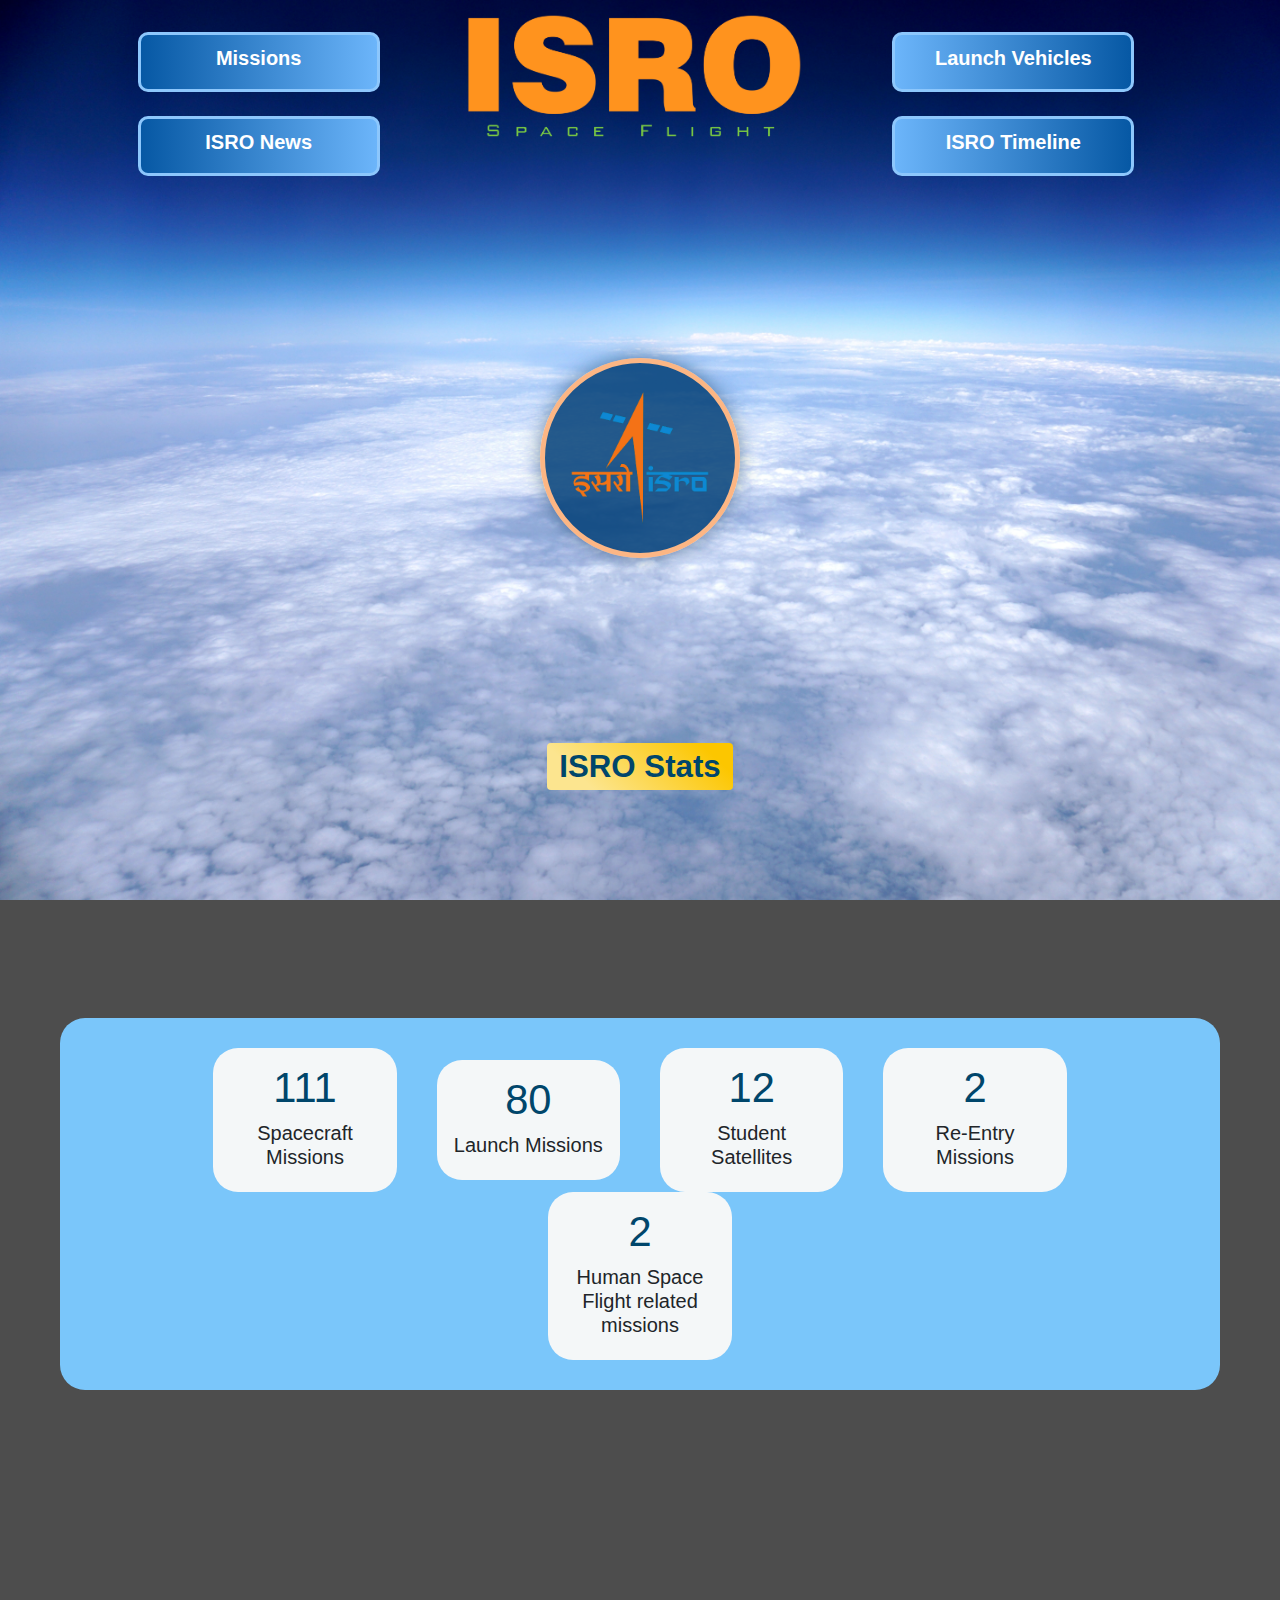
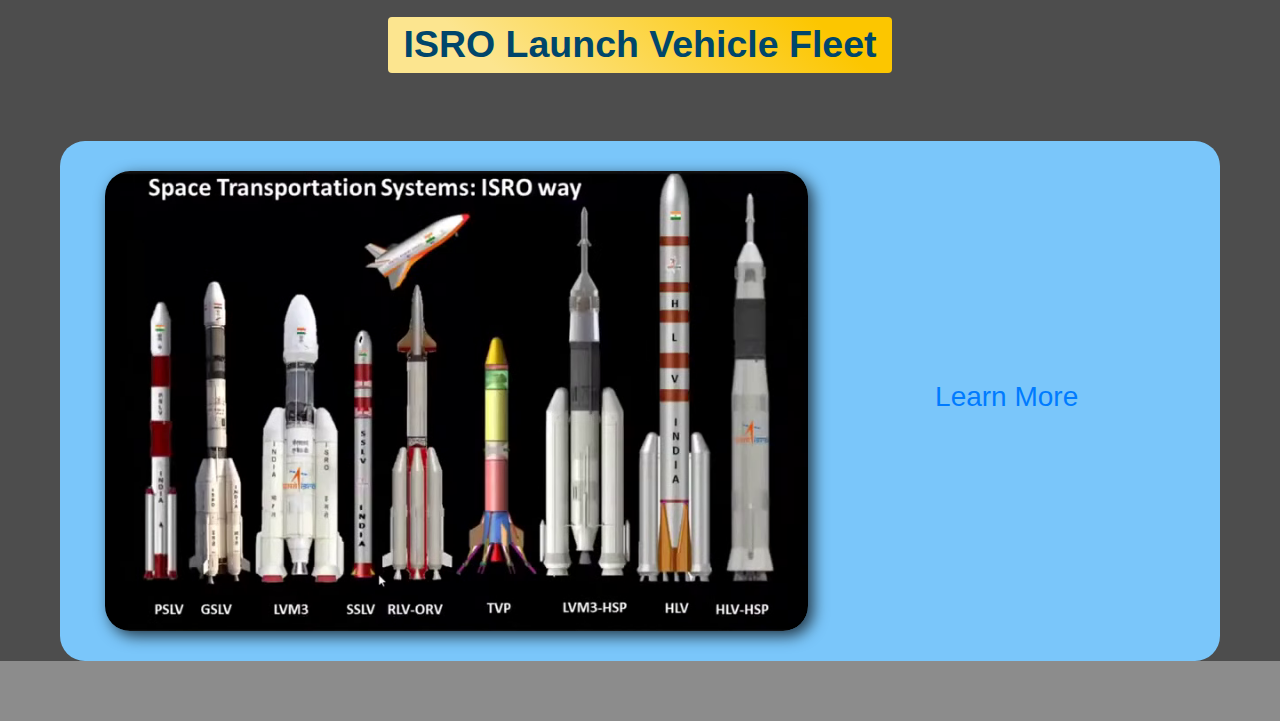
<file: templates/index.html>
<!DOCTYPE html>
<html lang="en">

<head>
  <!-- Required meta tags -->
  <meta charset="utf-8" />
  <meta name="viewport" content="width=device-width, initial-scale=1, shrink-to-fit=no" />

  <!-- Bootstrap CSS -->
  <link rel="stylesheet" href="https://maxcdn.bootstrapcdn.com/bootstrap/4.0.0/css/bootstrap.min.css"
    integrity="sha384-Gn5384xqQ1aoWXA+058RXPxPg6fy4IWvTNh0E263XmFcJlSAwiGgFAW/dAiS6JXm" crossorigin="anonymous" />
  <link rel="stylesheet" href="/static/css/style.css" />

  <title>ISRO Space Flight</title>
</head>

<body>
  <div class="container-fluid" id="nav">
    <div class="row justify-content-center">
      <div class="col-5 col-md-3 order-2 order-md-1 align-self-center">
        <div class="row mb-2 m-md-4 justify-content-center">
          <a role="button" class="btn btn-primary btn-lg " id="left" href="/missions">
            Missions
          </a>
        </div>
        <div class="row  m-md-4 justify-content-center">
          <a role="button" class="btn btn-primary btn-lg" id="left" href="/news">
            ISRO News
          </a>
        </div>
      </div>

      <div class="col-10  col-md-4 order-1 order-md-2 text-center">
        <img src="../static/assets/LOGO.png" id="MainLogo" />
      </div>
      <div class="col-5 m-2 col-md-3 order-3 order-md-3 align-self-center">
        <div class="row mb-2 m-md-4 justify-content-center">
          <a role="button" class="btn btn-primary btn-lg" id="right" href="rockets">
            Launch Vehicles
          </a>
        </div>
        <div class="row  m-md-4 justify-content-center">
          <a href="/timeline" role="button" class="btn btn-primary btn-lg" id="right">
            ISRO Timeline
          </a>
        </div>
      </div>
    </div>
    <!-- <div class="container" id="Nav2">
      <nav class="navbar navbar-expand-lg navbar-light">
  <button class="navbar-toggler" type="button" data-toggle="collapse" data-target="#navbarNavAltMarkup" aria-controls="navbarNavAltMarkup" aria-expanded="false" aria-label="Toggle navigation">
    <span class="navbar-toggler-icon"></span>
  </button>
  <div class="collapse navbar-collapse" id="navbarNavAltMarkup" style="justify-content: center;">
    <div class="navbar-nav">
      <a class="nav-item nav-link" href="#" id="first">Flagship Missions</a>
      <a class="nav-item nav-link" href="#">Indian Space Community</a>
      <a class="nav-item nav-link" href="#">Blogs</a>
      <a class="nav-item nav-link" href="#">Official Sites</a>
    </div>
  </div>
</nav>      
      </div> -->
    <div class="container">
      <div class="row justify-content-center ex">
        <a class="btn btn-primary btn-lg" id="explore" href="rockets/" role="button"></a>
      </div>
    </div>
  </div>
  <div class="conainer-fluid" id="stats">
    <div class="row justify-content-center">
      <h1><span class="badge">ISRO Stats</span></h1>
    </div>
    <div class="row justify-content-center" id="statsBox">
      <div class="col-5 col-md-2" id="SingleStatsBox">
        <h1>111</h1>
        <h5>Spacecraft Missions</h5>
      </div>
      <div class="col-5 col-md-2" id="SingleStatsBox">
        <h1>80</h1>
        <h5>Launch Missions</h5>
      </div>
      <div class="col-5 col-md-2" id="SingleStatsBox">
        <h1>12</h1>
        <h5>Student Satellites</h5>
      </div>
      <div class="col-5 col-md-2" id="SingleStatsBox">
        <h1>2</h1>
        <h5>Re-Entry Missions</h5>
      </div>
      <div class="col-5 col-md-2" id="SingleStatsBox">
        <h1>2</h1>
        <h5>Human Space Flight related missions</h5>
      </div>
    </div>
  </div>

  <div class="conainer-fluid" id="launchVehicles">
    <div class="row justify-content-center">
      <h1><span class="badge">ISRO Launch Vehicle Fleet</span></h1>
    </div>
    <div class="row justify-content-center" id="fleet">
      <div class="col-10 col-md-8">
        <img src="../static/assets/rockets.png" alt="" />
      </div>
      <div class="
            col-8 col-md-4
            text-center
            justify-content-center
            align-self-center
          ">
        <h3><a href="rockets">Learn More</a></h3>
      </div>
    </div>
  </div>
  <!-- Optional JavaScript -->
  <!-- jQuery first, then Popper.js, then Bootstrap JS -->
  <script src="https://code.jquery.com/jquery-3.2.1.slim.min.js"
    integrity="sha384-KJ3o2DKtIkvYIK3UENzmM7KCkRr/rE9/Qpg6aAZGJwFDMVNA/GpGFF93hXpG5KkN" crossorigin="anonymous">
  </script>
  <script src="https://cdnjs.cloudflare.com/ajax/libs/popper.js/1.12.9/umd/popper.min.js"
    integrity="sha384-ApNbgh9B+Y1QKtv3Rn7W3mgPxhU9K/ScQsAP7hUibX39j7fakFPskvXusvfa0b4Q" crossorigin="anonymous">
  </script>
  <script src="https://maxcdn.bootstrapcdn.com/bootstrap/4.0.0/js/bootstrap.min.js"
    integrity="sha384-JZR6Spejh4U02d8jOt6vLEHfe/JQGiRRSQQxSfFWpi1MquVdAyjUar5+76PVCmYl" crossorigin="anonymous">
  </script>
</body>

</html>
</file>
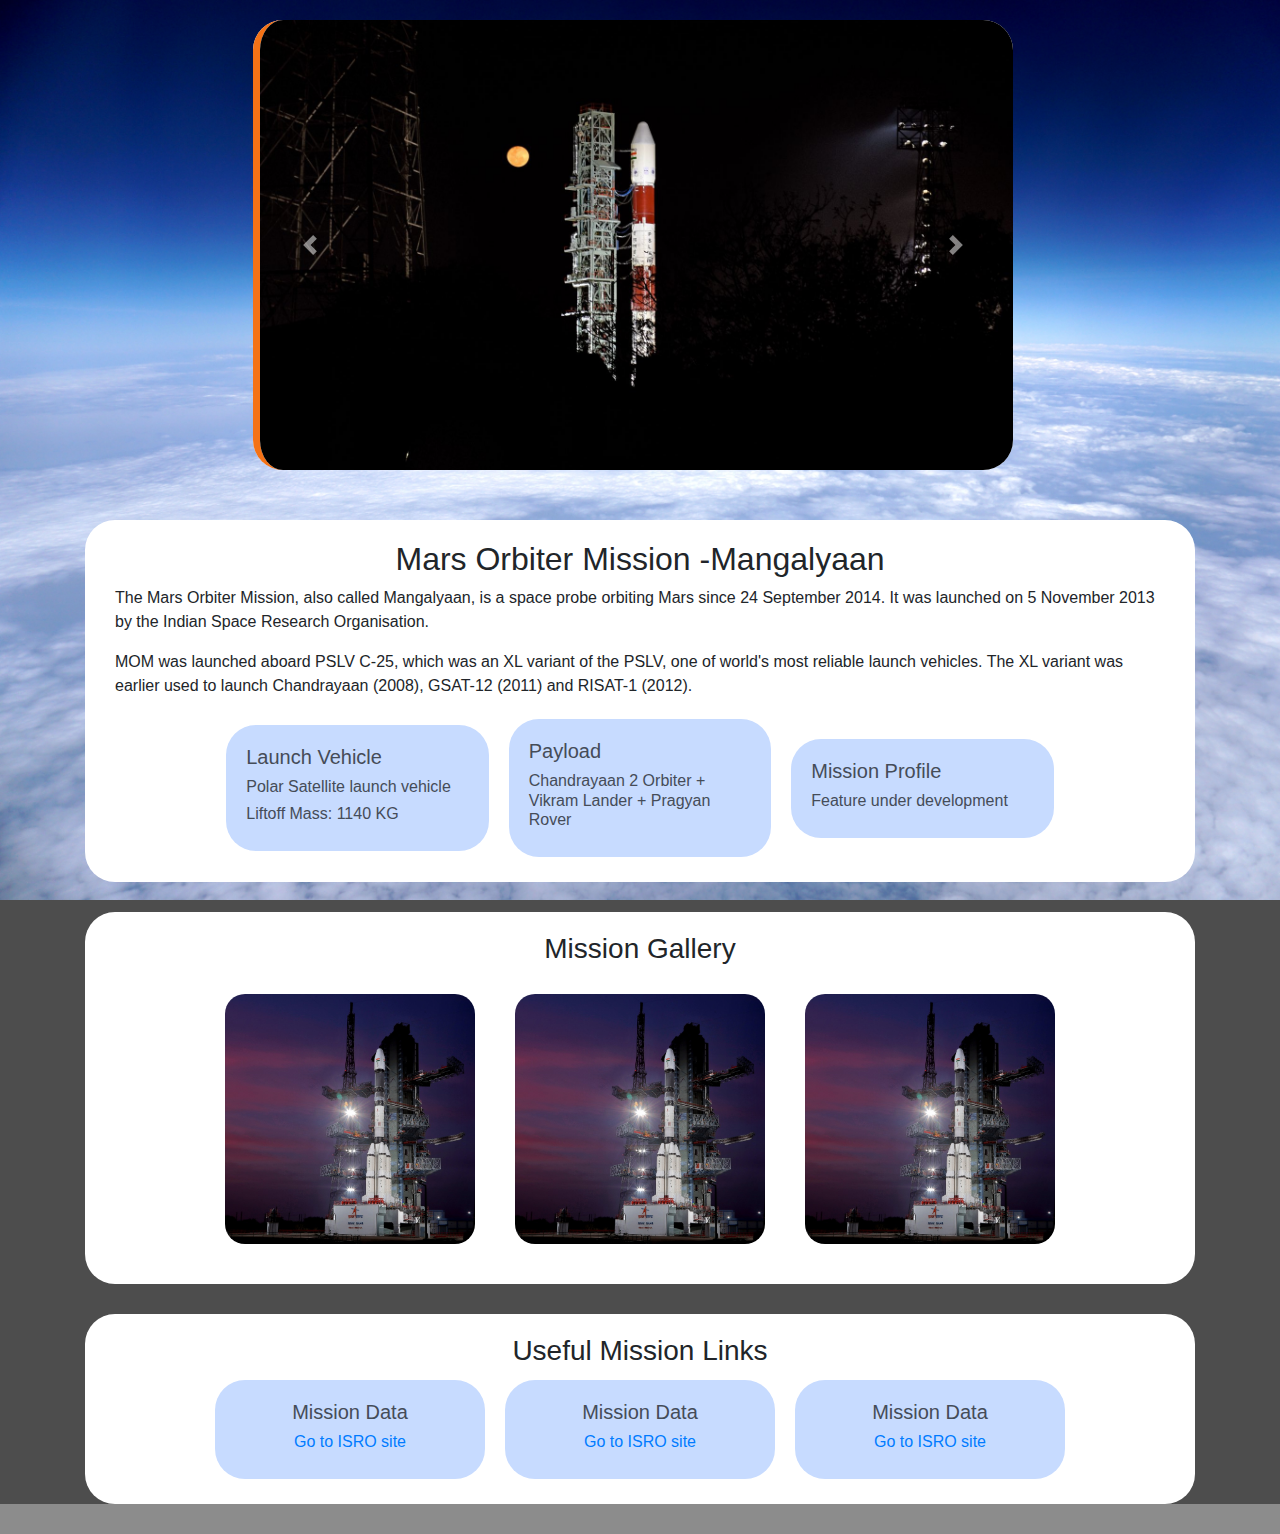
<file: templates/spacecraft.html>
<!DOCTYPE html>
<html lang="en">

<head>
    <!-- Required meta tags -->
    <meta charset="utf-8" />
    <meta name="viewport" content="width=device-width, initial-scale=1, shrink-to-fit=no" />

    <!-- Bootstrap CSS -->
    <link rel="stylesheet" href="https://maxcdn.bootstrapcdn.com/bootstrap/4.0.0/css/bootstrap.min.css"
        integrity="sha384-Gn5384xqQ1aoWXA+058RXPxPg6fy4IWvTNh0E263XmFcJlSAwiGgFAW/dAiS6JXm" crossorigin="anonymous" />
    <link rel="stylesheet" href="https://pro.fontawesome.com/releases/v5.10.0/css/all.css"
        integrity="sha384-AYmEC3Yw5cVb3ZcuHtOA93w35dYTsvhLPVnYs9eStHfGJvOvKxVfELGroGkvsg+p" crossorigin="anonymous" />

    <link rel="stylesheet" href="/static/css/style.css" />

    <title>Single mission template</title>
</head>

<body>
    <div class="container" id="MissionPage">
        <div class="row justify-content-center">
            <div class="col-11 col-md-8 mr-md-4" id="MissionTitle">
                <div id="carouselExampleControls" class="carousel slide" data-ride="carousel">
                    <div class="carousel-inner">
                        <div class="carousel-item active">
                            <img class="d-block w-100" src="/static/assets/pslv.jpg" alt="First slide" />
                        </div>
                        <div class="carousel-item">
                            <img class="d-block w-100" src="/static/assets/pslv.jpg" alt="Second slide" />
                        </div>
                        <div class="carousel-item">
                            <img class="d-block w-100" src="/static/assets/pslv.jpg" alt="Third slide" />
                        </div>
                    </div>
                    <a class="carousel-control-prev" href="#carouselExampleControls" role="button" data-slide="prev">
                        <span class="carousel-control-prev-icon" aria-hidden="true"></span>
                        <span class="sr-only">Previous</span>
                    </a>
                    <a class="carousel-control-next" href="#carouselExampleControls" role="button" data-slide="next">
                        <span class="carousel-control-next-icon" aria-hidden="true"></span>
                        <span class="sr-only">Next</span>
                    </a>
                </div>
            </div>

        </div>
        <div class="row justify-content-center" id="MissionContent">
            <h2>Mars Orbiter Mission -Mangalyaan</h2>
            <p>
                The Mars Orbiter Mission, also called Mangalyaan, is a space probe
                orbiting Mars since 24 September 2014. It was launched on 5 November
                2013 by the Indian Space Research Organisation.
            </p>
            <p>
                MOM was launched aboard PSLV C-25, which was an XL variant of the
                PSLV, one of world's most reliable launch vehicles. The XL variant was
                earlier used to launch Chandrayaan (2008), GSAT-12 (2011) and RISAT-1
                (2012).
            </p>
            <div class="col col-md-3 mInfo missionRocket">
                <h5>Launch Vehicle</h5>
                <h6>Polar Satellite launch vehicle</h6>
                <h6>Liftoff Mass: 1140 KG</h6>
            </div>
            <div class="col col-md-3 mInfo missionCraft">
                <h5>Payload</h5>
                <h6>Chandrayaan 2 Orbiter + Vikram Lander + Pragyan Rover</h6>
            </div>
            <div class="col col-md-3 mInfo missionCraft">
                <h5>Mission Profile</h5>
                <h6>Feature under development</h6>
            </div>
        </div>

        <div class="container" id="MissionContent">
            <div class="row justify-content-center">
                <div class="row">
                    <h3>Mission Gallery</h3>
                </div>
            </div>
            <div class="row justify-content-center">
                <div class="col-5 col-md-3" id="SingleImage">
                    <img src="/static/assets/GSLV-Mk-II.jpg" alt="" />
                </div>
                <div class="col-5 col-md-3" id="SingleImage">
                    <img src="/static/assets/GSLV-Mk-II.jpg" alt="" />
                </div>
                <div class="col-5 col-md-3" id="SingleImage">
                    <img src="/static/assets/GSLV-Mk-II.jpg" alt="" />
                </div>
            </div>
        </div>

        <div class="container" id="MissionContent">
            <div class="row justify-content-center">
                <h3>Useful Mission Links</h3>
            </div>
            <div class="row justify-content-center">
                <div class="col col-md-3" id="LinkCard">
                    <h5>Mission Data</h5>
                    <a href="">
                        <h6>Go to ISRO site</h6>
                    </a>
                </div>
                <div class="col col-md-3" id="LinkCard">
                    <h5>Mission Data</h5>
                    <a href="">
                        <h6>Go to ISRO site</h6>
                    </a>
                </div>
                <div class="col col-md-3" id="LinkCard">
                    <h5>Mission Data</h5>
                    <a href="">
                        <h6>Go to ISRO site</h6>
                    </a>
                </div>
            </div>
        </div>

        <!-- Optional JavaScript -->
        <!-- jQuery first, then Popper.js, then Bootstrap JS -->
        <script src="https://code.jquery.com/jquery-3.2.1.slim.min.js"
            integrity="sha384-KJ3o2DKtIkvYIK3UENzmM7KCkRr/rE9/Qpg6aAZGJwFDMVNA/GpGFF93hXpG5KkN" crossorigin="anonymous">
        </script>
        <script src="https://cdnjs.cloudflare.com/ajax/libs/popper.js/1.12.9/umd/popper.min.js"
            integrity="sha384-ApNbgh9B+Y1QKtv3Rn7W3mgPxhU9K/ScQsAP7hUibX39j7fakFPskvXusvfa0b4Q" crossorigin="anonymous">
        </script>
        <script src="https://maxcdn.bootstrapcdn.com/bootstrap/4.0.0/js/bootstrap.min.js"
            integrity="sha384-JZR6Spejh4U02d8jOt6vLEHfe/JQGiRRSQQxSfFWpi1MquVdAyjUar5+76PVCmYl" crossorigin="anonymous">
        </script>
</body>

</html>
</file>
<file: static/css/style.css>
/*ISRO COLORS 
Pumpkin (#F47216) and Rich Electric Blue (#0E88D3). */

html {
    scroll-behavior: smooth;

}

html,
body {
    /* background-color: rgb(152, 214, 255); */
    background-color: rgba(0, 0, 0, 0.452);
    background-image: url("/static/assets/bg2.jpg");
    background-repeat: no-repeat;
    background-size: cover;
    background-attachment: fixed;
}




@media only screen and (max-width: 768px) {

    html,
    body {
        /* background-color: rgb(152, 214, 255); */
        background-image: url("/static/assets/bg2.jpg");
        background-repeat: no-repeat;
        background-size: cover;
    }
}

#MainLogo {
    width: 100%;
    max-width: 800px;
    height: auto;
}

#nav a {
    font-size: 20px;
    font-weight: bold;
}

/* #Nav2 nav {
    background-color: #0023452e;
    border-radius: 20px;
}

#Nav2 nav a {
    font-weight: 500;
    color: #62a6d1;
    border-right-style: solid;
    border-right-width: 0.5px;
}

#Nav2 nav a#first {
    font-weight: 500;
    color: #62a6d1;
    border-left-style: solid;
    border-left-width: 0.5px;
    border-right-style: solid;
    border-right-width: 0.5px;
}

#Nav2 nav a:hover,
#Nav2 nav a#first:hover {
    font-weight: 500;
    color: #e7a678;
} */

a#left {
    width: 250px;
    height: 60px;
    background: linear-gradient(270deg, #6CB5FA 0%, #0658A4 100%);
    border: 3px solid #8DC7FC;
    border-radius: 10px;
}

a#right {
    width: 250px;
    height: 60px;
    background: linear-gradient(270deg, #0658A4 0%, #6CB5FA 100%);
    border: 3px solid #8DC7FC;
    box-sizing: border-box;
    border-radius: 10px;
}

#explore {
    width: 200px;
    height: 200px;
    background-image: url("../assets/officialLogo.png");
    background-size: cover;
    background-color: rgba(2, 63, 119, 0.856);

    box-shadow: 0px 0px 19px rgba(2, 41, 77, 0.5);
    border-radius: 50%;
    border-width: 5px;
    border-style: solid;
    border-color: #fcb684;
    transition: 1s;
}

#explore:hover {
    width: 200px;
    height: 200px;
    background-image: url("../assets/Explore.png");
    background-size: contain;
    background-color: rgba(1, 24, 58, 0.932);
    box-shadow: 0px 0px 19px rgba(6, 88, 164, 0.5);
    border-radius: 50%
}

.ex {
    margin-top: 150px;
}

#stats {
    margin-top: 180px;
    margin-bottom: 220px;

}

.badge {
    background: rgb(252, 229, 143);
    background: linear-gradient(43deg, rgba(252, 229, 143, 1) 20%, rgba(252, 198, 0, 1) 86%);
}

#stats h1 {
    font-size: 3.255vw;
    color: #00466b;
}




#stats #statsBox {
    margin: 60px;
    margin-top: 220px;
    padding: 30px;
    border-radius: 25px;
    background-color: rgba(123, 202, 255, 0.973);
}

#stats #SingleStatsBox {
    text-align: center;
    align-self: center;
    padding: 15px;
    margin: 0px 20px;
    border-radius: 25px;
    background-color: rgba(248, 248, 248, 0.973);
    transition: 0.3s;
}

#stats #SingleStatsBox:hover {

    background-color: rgba(248, 248, 248, 0.973);
    box-shadow: 0px 0px 15px rgb(53, 86, 109);
}


#launchVehicles h1 {
    font-size: 50px;
    color: #00466b;
}

#fleet {
    margin: 60px;
    padding: 30px;
    border-radius: 25px;
    background-color: rgba(123, 202, 255, 0.973);
}

#fleet img {
    border-radius: 25px;
    box-shadow: 5px 5px 15px rgb(35, 56, 71);
    width: 100%;
    max-width: 800px;
    height: auto;
}





#CardColumn {
    justify-content: center;
}

#missionTempCard {

    margin: 20px;
    transition: 0.2s ease-in-out;
    width: 22rem;
    border-radius: 20px;
}

#missionTempCard:hover {

    box-shadow: 0px 0px 30px rgba(0, 10, 44, 0.445);
}

#missionTempCard .card-body {
    padding-bottom: 0px;
    color: #663009;
}

#missionTempCard img {
    height: 100%;
    max-height: 240px;
    width: auto;
    border-bottom-style: solid;
    border-width: 7px;
    border-color: #F47216;
    border-radius: 20px;
}

#missionTempCard #knowMoreBtn {
    color: #d1edff;
    background-color: #0E88D3;
}


#MissionPage #MissionTitle {
    margin: 20px 10px;
    background-color: white;
    border-radius: 30px;
    padding: 0px;

}

#MissionPage #MissionTitle img {
    max-height: 450px;
    object-fit: cover;
    border-radius: 30px;
    border-left-style: solid;
    border-width: 7px;
    border-color: #F47216;
}


#MissionPage #MissionTime {
    margin: 20px 10px;
    background-color: white;
    border-radius: 30px;
    padding: 40px 20px;
}

#MissionPage #MissionTime img {
    height: 90px;
}

#MissionContent {
    margin: 30px auto;
    background-color: white;
    border-radius: 30px;
    padding: 20px 30px;
}

#MissionContent #SingleImage {
    padding: 0px;
    margin: 20px;
    max-height: 250px;
    max-width: 250px;


}


#MissionContent #SingleImage img {
    height: 250px;
    width: 250px;
    object-fit: cover;
    border-radius: 20px;

}

#MissionContent #SingleImage img:hover {

    height: 250px;
    width: 250px;
    object-fit: cover;
    border-radius: 20px;
}

#MissionContent .mInfo {
    color: rgb(69, 76, 88);
    border-radius: 30px;
    margin: 5px 10px;
    background-color: rgb(199, 219, 255);
    padding: 20px;
    align-self: center;
}

#MissionContent #LinkCard {
    color: rgb(69, 76, 88);
    border-radius: 30px;
    margin: 5px 10px;
    background-color: rgb(199, 219, 255);
    padding: 20px;
    align-self: center;
    text-align: center;
}


#variantImg {
    height: 250px;
    border-radius: 25px;
}

#MissionsCat h1 {
    font-size: 2vw;
}

#MissionsCat h1#Title {
    font-size: 3vw;
}

#MissionsCat a {
    color: #0E88D3;
    transition: 0.2s ease-in-out;
}

#MissionsCat a:hover {
    color: #F47216;
    text-decoration: none;

}


/* NEWS */

#News #singleNews .card-header {
    background-color: #ffe9da;
}

#News #singleNews #ReadMore {
    background-color: #0E88D3;
}


@media only screen and (max-width: 768px) {
    #nav a {
        font-size: 16px;
        font-weight: bold;
    }

    a#left {
        width: 150px;
        height: 50px;
        background: linear-gradient(270deg, #6CB5FA 0%, #0658A4 100%);
        border: 3px solid #8DC7FC;
        border-radius: 10px;
    }

    a#right {
        width: 150px;
        height: 50px;
        background: linear-gradient(270deg, #0658A4 0%, #6CB5FA 100%);
        border: 3px solid #8DC7FC;
        box-sizing: border-box;
        border-radius: 10px;
    }



    #stats h1 {
        font-size: 10vw;
        color: #00466b;
    }

    #launchVehicles h1 {
        font-size: 9vw;
        color: #00466b;
    }

    #stats #statsBox {
        margin: 30px 10px;
        padding: 5px;
        border-radius: 25px;
        background-color: rgba(123, 202, 255, 0.973);
    }

    #stats #statsBox h1 {
        font-size: 10vw;
    }

    #stats #statsBox h5 {
        font-size: 4vw;
    }

    #stats #statsBox #SingleStatsBox {
        margin: 10px;
    }

    #fleet {
        margin: 15px;
        padding: 5px;
        border-radius: 25px;
        background-color: rgba(123, 202, 255, 0.973);

    }

    #fleet .col-10.col-md-8 {
        padding: 0px;
        margin: 10px;
    }

    #fleet h3 {
        font-size: 5vw;
        margin-top: 15px;
    }

    #stats {
        margin-top: 160px;
        margin-bottom: 50px;

    }

    #MissionsCat h1 {
        font-size: 5vw;
    }

    #MissionsCat h1#Title {
        font-size: 10vw;
    }

    #MissionsCat #cat {
        align-self: center;
        padding: 20px;
        margin: 5px;

    }

    #missionTempCard {


        width: 16rem;
        border-radius: 20px;
    }

    #MissionPage #MissionTime img {
        height: 50px;
    }

    #MissionPage #MissionTime h4 {
        font-size: 3.5vw;
        overflow-wrap: break-word;
    }

    #MissionTime #SingleMissionFlag {
        align-self: center;
    }

    #MissionPage #MissionTime {
        margin: 0px;
    }

    #MissionContent #SingleImage {
        padding: 0px;
        margin: 5px;
        max-height: 250px;
        max-width: 250px;
        text-align: center;


    }


    #MissionContent #SingleImage img {
        height: 130px;
        width: 130px;
        object-fit: cover;


    }

    /* #MissionContent #SingleImage img{

    } */
    #MissionPage #MissionTitle img {
        max-height: 250px;
        object-fit: cover;
        border-radius: 30px;
        border-top-style: solid;
        border-left-style: none;
        border-width: 7px;
        border-color: #F47216;
    }

    #MissionTime {
        border-bottom-style: solid;
        border-width: 7px;
        border-color: #0E88D3;
    }
}
</file>
